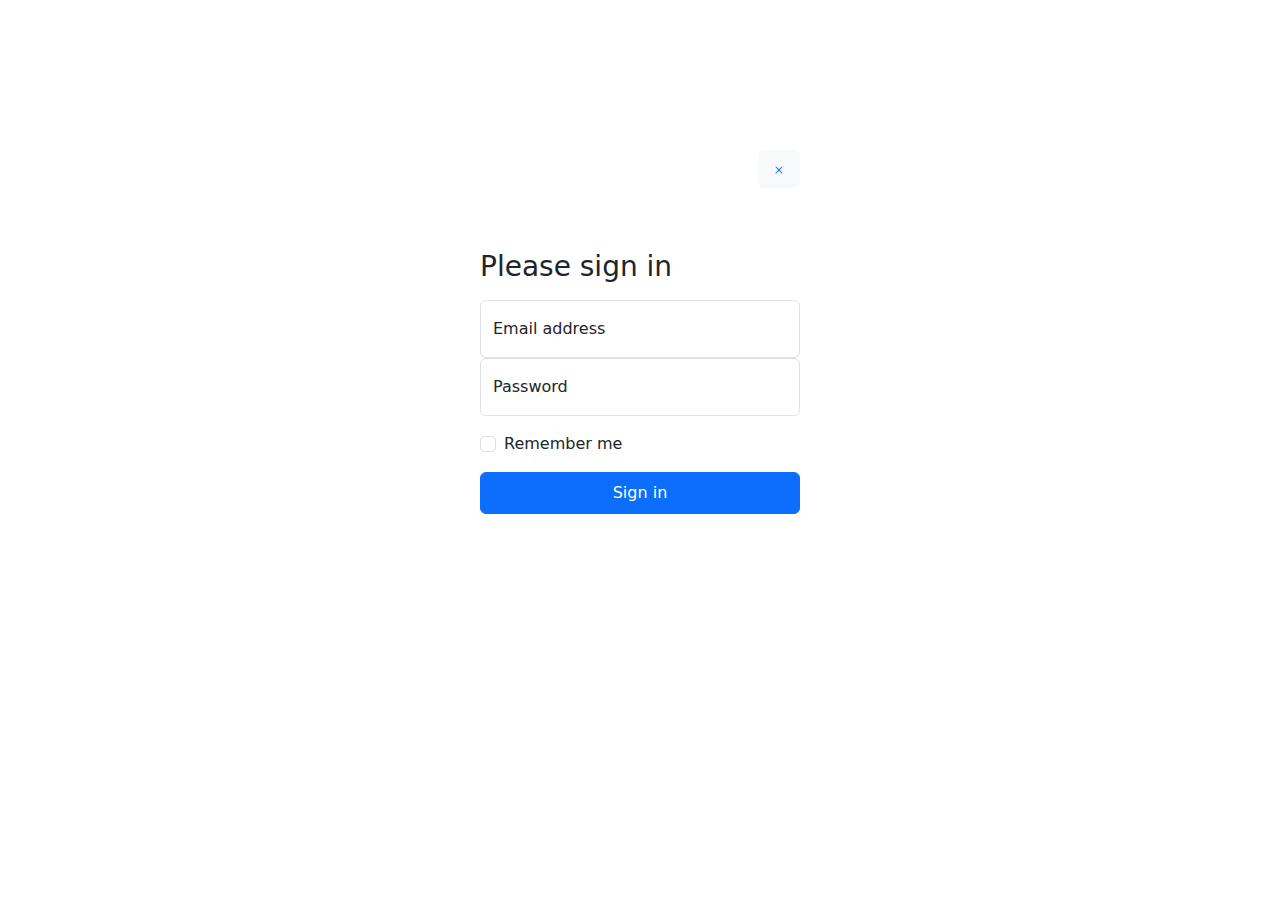
<file: pages/authorization.html>
<!DOCTYPE html>
<html lang="en">
<head>
    <meta charset="UTF-8">
    <meta name="viewport" content="width=device-width, initial-scale=1.0">
    <title>Online Store</title>

    <link rel="preconnect" href="https://fonts.googleapis.com">
    <link rel="preconnect" href="https://fonts.gstatic.com" crossorigin>
    <link href="https://fonts.googleapis.com/css2?family=Inter:wght@100..900&display=swap" rel="stylesheet">
    <link rel="stylesheet" href="https://cdnjs.cloudflare.com/ajax/libs/font-awesome/6.5.1/css/all.min.css" integrity="sha512-DTOQO9RWCH3ppGqcWaEA1BIZOC6xxalwEsw9c2QQeAIftl+Vegovlnee1c9QX4TctnWMn13TZye+giMm8e2LwA==" crossorigin="anonymous" referrerpolicy="no-referrer" />
    <link href="https://cdn.jsdelivr.net/npm/bootstrap@5.3.3/dist/css/bootstrap.min.css" rel="stylesheet" integrity="sha384-QWTKZyjpPEjISv5WaRU9OFeRpok6YctnYmDr5pNlyT2bRjXh0JMhjY6hW+ALEwIH" crossorigin="anonymous">
</head>
<body style="padding-top: 250px;">

<div class="auth col-lg-3 m-auto" style="margin-top: 500px; position: relative;">

    <button class="btn btn-light" style="position: absolute; top: -100px; right: 0;"><a href="/index.html"><svg xmlns="http://www.w3.org/2000/svg" width="16" height="16" fill="currentColor" class="bi bi-x" viewBox="0 0 16 16">
        <path d="M4.646 4.646a.5.5 0 0 1 .708 0L8 7.293l2.646-2.647a.5.5 0 0 1 .708.708L8.707 8l2.647 2.646a.5.5 0 0 1-.708.708L8 8.707l-2.646 2.647a.5.5 0 0 1-.708-.708L7.293 8 4.646 5.354a.5.5 0 0 1 0-.708"/>
      </svg></a></button>

    <main class="form-signin w-100 m-auto">
        <form>
            
          <h1 class="h3 mb-3 fw-normal">Please sign in</h1>
      
          <div class="form-floating">
            <input type="email" class="form-control" id="floatingInput" placeholder="name@example.com">
            <label for="floatingInput">Email address</label>
          </div>
          <div class="form-floating">
            <input type="password" class="form-control" id="floatingPassword" placeholder="Password">
            <label for="floatingPassword">Password</label>
          </div>
      
          <div class="form-check text-start my-3">
            <input class="form-check-input" type="checkbox" value="remember-me" id="flexCheckDefault">
            <label class="form-check-label" for="flexCheckDefault">
              Remember me
            </label>
          </div>
          <button class="btn btn-primary w-100 py-2" type="submit">Sign in</button>

        </form>
      </main>
</div>


</body>
</html>
</file>
